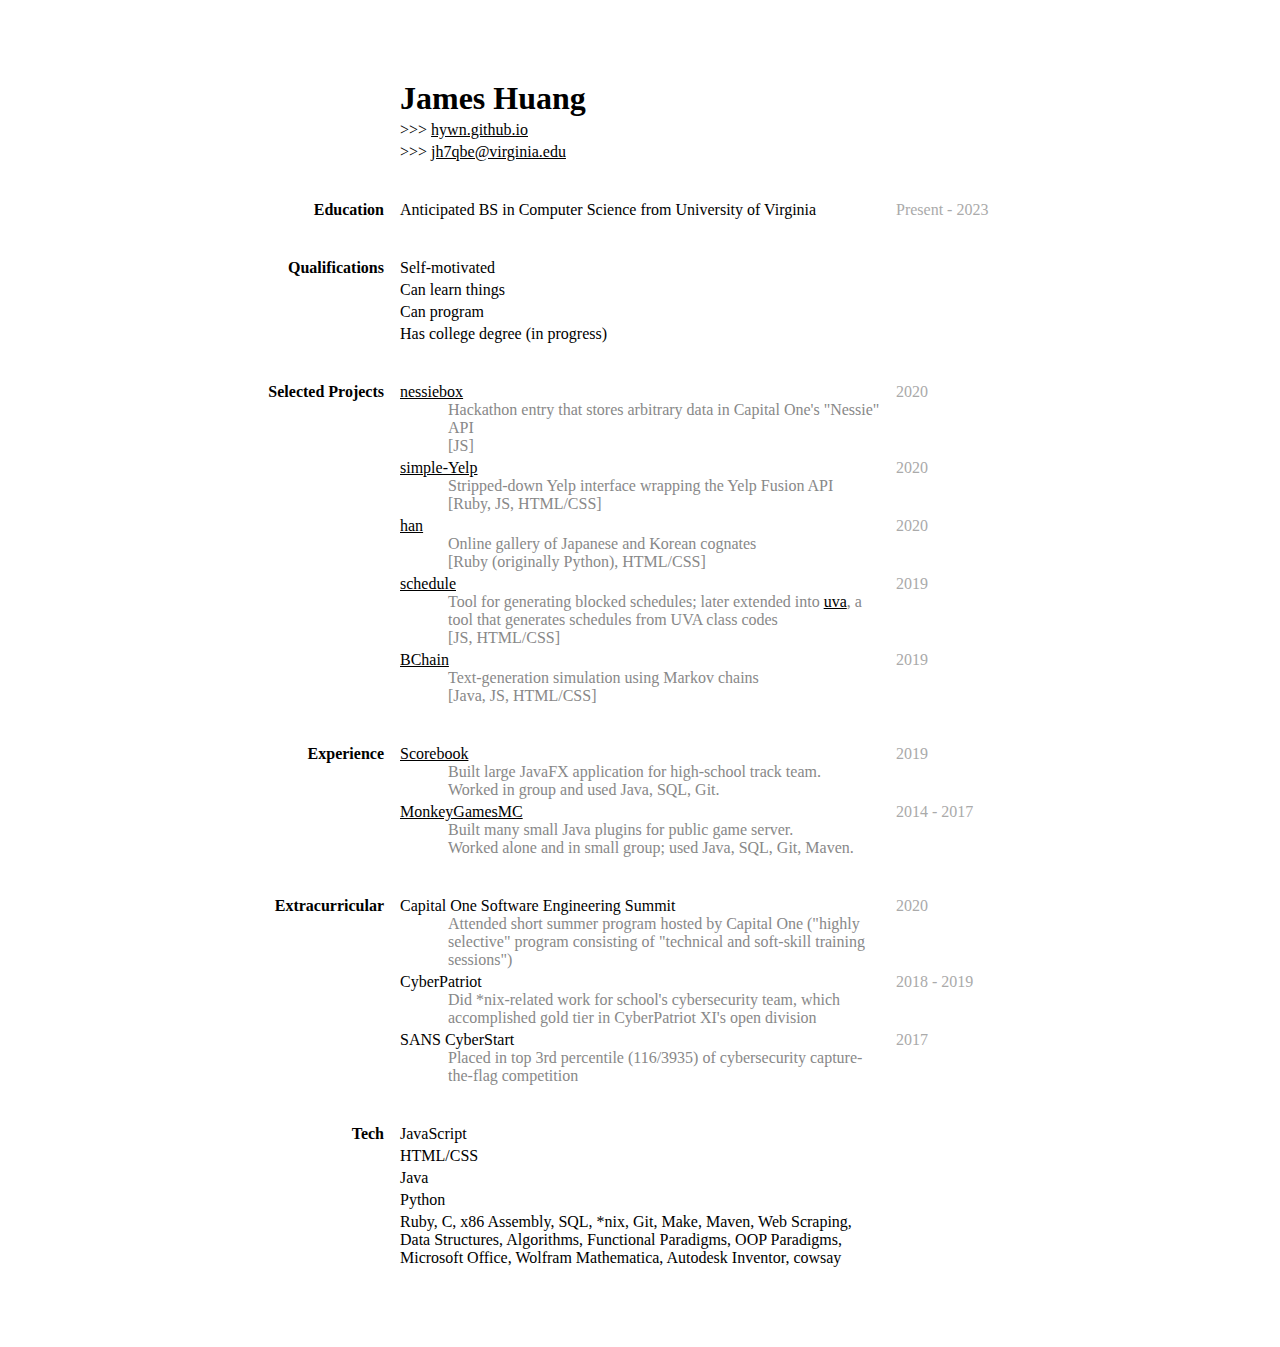
<file: index.html>
<style>body
{
	margin: 5em;
	display: grid;
	grid-template-columns: 1fr 30em 1fr;
	grid-gap: 0.25em 1em
}

h1 { margin: 0 }
blockquote { margin: 0em 0em 0em 3em; color: #888 }

a, a:visited { color: #000 }
a:hover { color: #00f }

.first  { grid-column: 1; text-align: right; font-weight: bold }
.second { grid-column: 2 }
.third  { grid-column: 3; color: #aaa }

.filler { grid-column: 2; height: 2em }</style><body><div class="second"><h1>James Huang</h1></div><div class="second">>>> <a href="https://hywn.github.io/">hywn.github.io</a></div><div class="second">>>> <a href="mailto:jh7qbe@virginia.edu">jh7qbe@virginia.edu</a></div>

<div class="filler"></div><div class="first">Education</div><div class="second">Anticipated BS in Computer Science from University of Virginia </div><div class="third">Present - 2023</div>

<div class="filler"></div><div class="first">Qualifications</div><div class="second">Self-motivated</div><div class="second">Can learn things</div><div class="second">Can program</div><div class="second">Has college degree (in progress)</div>

<div class="filler"></div><div class="first">Selected Projects</div><div class="second"><a href="https://github.com/hywn/h-seee">nessiebox</a> <blockquote>Hackathon entry that stores arbitrary data in Capital One's "Nessie" API<br />	  [JS]</blockquote></div><div class="third">2020</div>
<div class="second"><a href="https://github.com/hywn/simple-Yelp">simple-Yelp</a> <blockquote>Stripped-down Yelp interface wrapping the Yelp Fusion API<br />	  [Ruby, JS, HTML/CSS]</blockquote></div><div class="third">2020</div>
<div class="second"><a href="https://hywn.github.io/han/cognates/">han</a> <blockquote>Online gallery of Japanese and Korean cognates<br />	  [Ruby (originally Python), HTML/CSS]</blockquote></div><div class="third">2020</div>
<div class="second"><a href="http://hywn.github.io/sche/schedule?src=https://gist.githubusercontent.com/hywn/7e52ab8abe2ae75b04116ba36a20cfc2/raw/">schedule</a> <blockquote>Tool for generating blocked schedules; later extended into <a href="https://hywn.github.io/sche/uva">uva</a>, a tool that generates schedules from UVA class codes<br />	  [JS, HTML/CSS]</blockquote></div><div class="third">2019</div>
<div class="second"><a href="https://github.com/hywn/BChain">BChain</a> <blockquote>Text-generation simulation using Markov chains<br />	  [Java, JS, HTML/CSS]</blockquote></div><div class="third">2019</div>

<div class="filler"></div><div class="first">Experience</div><div class="second"><a href="https://github.com/hywn/Scorebook">Scorebook</a> <blockquote>Built large JavaFX application for high-school track team.<br />	  Worked in group and used Java, SQL, Git.</blockquote></div><div class="third">2019</div>

<div class="second"><a href="https://github.com/mogmc">MonkeyGamesMC</a> <blockquote>Built many small Java plugins for public game server.<br />	  Worked alone and in small group; used Java, SQL, Git, Maven.</blockquote></div><div class="third">2014 - 2017</div>

<div class="filler"></div><div class="first">Extracurricular</div><div class="second">Capital One Software Engineering Summit <blockquote>Attended short summer program hosted by Capital One ("highly selective" program consisting of "technical and soft-skill training sessions")</blockquote></div><div class="third">2020</div><div class="second">CyberPatriot <blockquote>Did *nix-related work for school's cybersecurity team, which accomplished gold tier in CyberPatriot XI's open division</blockquote></div><div class="third">2018 - 2019</div><div class="second">SANS CyberStart <blockquote>Placed in top 3rd percentile (116/3935) of cybersecurity capture-the-flag competition</blockquote></div><div class="third">2017</div>

<div class="filler"></div><div class="first">Tech</div><div class="second">JavaScript</div><div class="second">HTML/CSS</div><div class="second">Java</div><div class="second">Python</div><div class="second">Ruby, C, x86 Assembly, SQL, *nix, Git, Make, Maven, Web Scraping, Data Structures, Algorithms, Functional Paradigms, OOP Paradigms, Microsoft Office, Wolfram Mathematica, Autodesk Inventor, cowsay</div></body>
</file>
